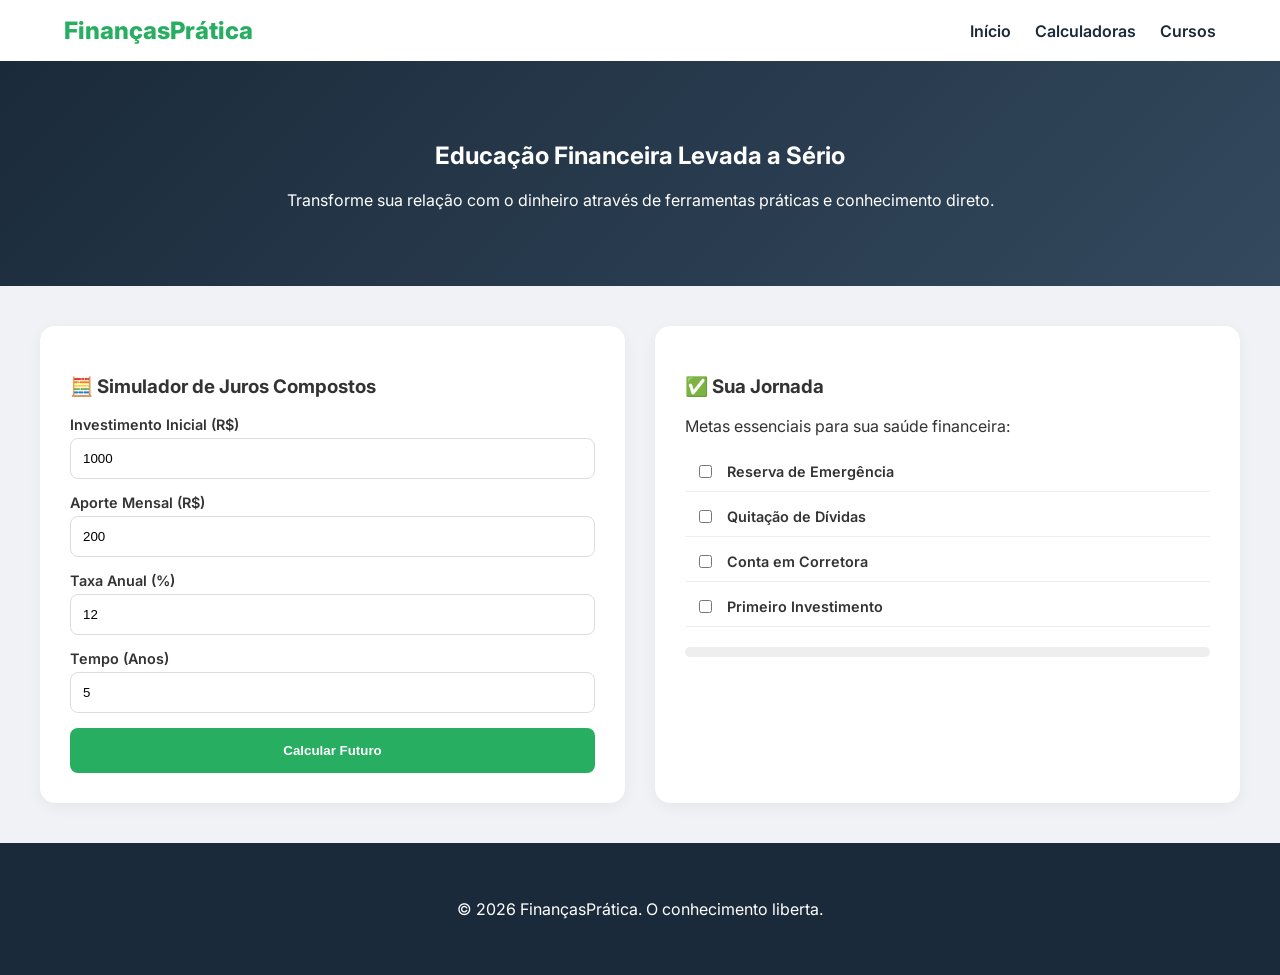
<file: index.html>
<!DOCTYPE html>
<html lang="pt-br">
<head>
    <meta charset="UTF-8">
    <meta name="viewport" content="width=device-width, initial-scale=1.0">
    <title>FinançasPrática | Alfabetização Financeira</title>
    <!-- Link para o CSS externo -->
    <link rel="stylesheet" href="style.css">
    <!-- Importando fontes modernas -->
    <link href="https://fonts.googleapis.com/css2?family=Inter:wght@400;600;800&display=swap" rel="stylesheet">
</head>
<body>

    <header>
        <div class="logo">FinançasPrática</div>
        <nav>
            <a href="index.html">Início</a>
            <a href="#ferramentas">Calculadoras</a>
            <a href="cursos.html">Cursos</a> <!-- Exemplo de outra página -->
        </nav>
    </header>

    <main>
        <section class="hero">
            <h1>Educação Financeira Levada a Sério</h1>
            <p>Transforme sua relação com o dinheiro através de ferramentas práticas e conhecimento direto.</p>
        </section>

        <div class="container">
            <div class="grid" id="ferramentas">
                
                <!-- Calculadora -->
                <div class="card">
                    <h3>🧮 Simulador de Juros Compostos</h3>
                    <div class="form-group">
                        <label>Investimento Inicial (R$)</label>
                        <input type="number" id="capital" value="1000">
                    </div>
                    <div class="form-group">
                        <label>Aporte Mensal (R$)</label>
                        <input type="number" id="aporte" value="200">
                    </div>
                    <div class="form-group">
                        <label>Taxa Anual (%)</label>
                        <input type="number" id="taxa" value="12">
                    </div>
                    <div class="form-group">
                        <label>Tempo (Anos)</label>
                        <input type="number" id="tempo" value="5">
                    </div>
                    <button class="btn" onclick="app.calcularJuros()">Calcular Futuro</button>
                    
                    <div id="resultado" class="result-box"></div>
                </div>

                <!-- Checklist Interativo -->
                <div class="card">
                    <h3>✅ Sua Jornada</h3>
                    <p>Metas essenciais para sua saúde financeira:</p>
                    <div id="checklist">
                        <label class="task-item">
                            <input type="checkbox" data-id="1"> Reserva de Emergência
                        </label>
                        <label class="task-item">
                            <input type="checkbox" data-id="2"> Quitação de Dívidas
                        </label>
                        <label class="task-item">
                            <input type="checkbox" data-id="3"> Conta em Corretora
                        </label>
                        <label class="task-item">
                            <input type="checkbox" data-id="4"> Primeiro Investimento
                        </label>
                    </div>
                    <div class="progress-container">
                        <div id="progress-bar" class="progress-bar"></div>
                    </div>
                </div>

            </div>
        </div>
    </main>

    <footer>
        <p>&copy; 2026 FinançasPrática. O conhecimento liberta.</p>
    </footer>

    <!-- Link para o JS externo -->
    <script src="script.js"></script>
</body>
</html>
</file>
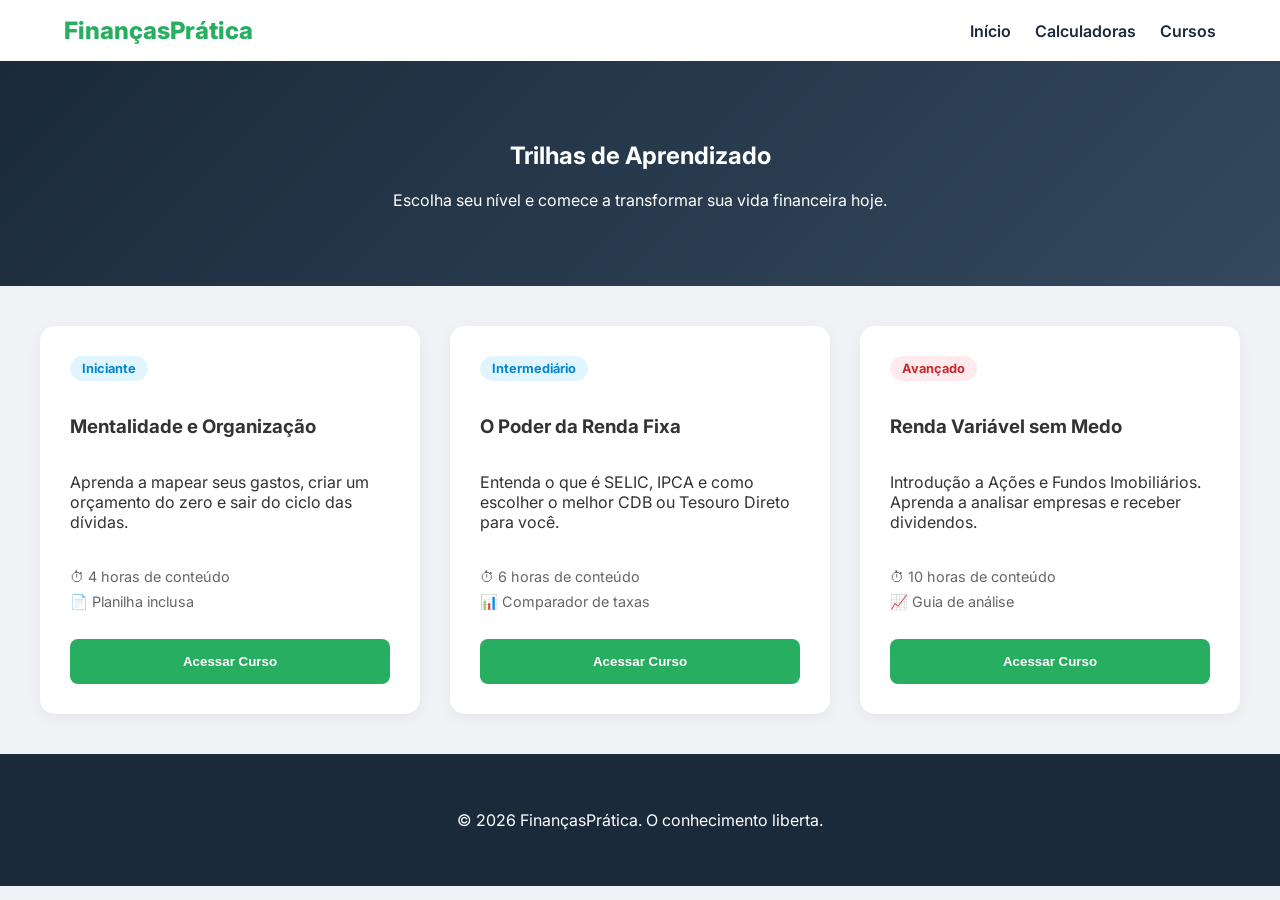
<file: cursos.html>
<!DOCTYPE html>
<html lang="pt-br">
<head>
    <meta charset="UTF-8">
    <meta name="viewport" content="width=device-width, initial-scale=1.0">
    <title>Cursos | FinançasPrática</title>
    <link rel="stylesheet" href="style.css">
    <link href="https://fonts.googleapis.com/css2?family=Inter:wght@400;600;800&display=swap" rel="stylesheet">
</head>
<body>

    <header>
        <div class="logo">FinançasPrática</div>
        <nav>
            <a href="index.html">Início</a>
            <a href="index.html#ferramentas">Calculadoras</a>
            <a href="cursos.html">Cursos</a>
        </nav>
    </header>

    <main>
        <section class="hero">
            <h1>Trilhas de Aprendizado</h1>
            <p>Escolha seu nível e comece a transformar sua vida financeira hoje.</p>
        </section>

        <div class="container">
            <div class="grid">
                
                <!-- Curso 1 -->
                <div class="card course-card">
                    <div class="badge">Iniciante</div>
                    <h3>Mentalidade e Organização</h3>
                    <p>Aprenda a mapear seus gastos, criar um orçamento do zero e sair do ciclo das dívidas.</p>
                    <ul class="course-info">
                        <li>⏱ 4 horas de conteúdo</li>
                        <li>📄 Planilha inclusa</li>
                    </ul>
                    <button class="btn" onclick="alert('Iniciando aula 1...')">Acessar Curso</button>
                </div>

                <!-- Curso 2 -->
                <div class="card course-card">
                    <div class="badge">Intermediário</div>
                    <h3>O Poder da Renda Fixa</h3>
                    <p>Entenda o que é SELIC, IPCA e como escolher o melhor CDB ou Tesouro Direto para você.</p>
                    <ul class="course-info">
                        <li>⏱ 6 horas de conteúdo</li>
                        <li>📊 Comparador de taxas</li>
                    </ul>
                    <button class="btn" onclick="alert('Iniciando aula 1...')">Acessar Curso</button>
                </div>

                <!-- Curso 3 -->
                <div class="card course-card">
                    <div class="badge danger">Avançado</div>
                    <h3>Renda Variável sem Medo</h3>
                    <p>Introdução a Ações e Fundos Imobiliários. Aprenda a analisar empresas e receber dividendos.</p>
                    <ul class="course-info">
                        <li>⏱ 10 horas de conteúdo</li>
                        <li>📈 Guia de análise</li>
                    </ul>
                    <button class="btn" onclick="alert('Iniciando aula 1...')">Acessar Curso</button>
                </div>

            </div>
        </div>
    </main>

    <footer>
        <p>&copy; 2026 FinançasPrática. O conhecimento liberta.</p>
    </footer>

    <script src="script.js"></script>
</body>
</html>
</file>
<file: style.css>
:root {
    --primary: #1a2a3a;
    --secondary: #27ae60;
    --accent: #e67e22;
    --background: #f0f2f5;
    --white: #ffffff;
    --text: #333;
}

body {
    font-family: 'Inter', sans-serif;
    background-color: var(--background);
    color: var(--text);
    margin: 0;
}

header {
    background: var(--white);
    padding: 1rem 5%;
    display: flex;
    justify-content: space-between;
    align-items: center;
    box-shadow: 0 2px 10px rgba(0,0,0,0.1);
}

.logo { font-size: 1.5rem; font-weight: 800; color: var(--secondary); }

nav a {
    text-decoration: none;
    color: var(--primary);
    margin-left: 20px;
    font-weight: 600;
}

.hero {
    background: linear-gradient(135deg, var(--primary) 0%, #34495e 100%);
    color: white;
    padding: 60px 5%;
    text-align: center;
}

.container { max-width: 1200px; margin: 0 auto; padding: 40px 20px; }

.grid {
    display: grid;
    grid-template-columns: repeat(auto-fit, minmax(350px, 1fr));
    gap: 30px;
}

.card {
    background: var(--white);
    padding: 30px;
    border-radius: 15px;
    box-shadow: 0 4px 15px rgba(0,0,0,0.05);
}

.form-group { margin-bottom: 15px; }

label { display: block; margin-bottom: 5px; font-size: 0.9rem; font-weight: 600; }

input[type="number"] {
    width: 100%;
    padding: 12px;
    border: 1px solid #ddd;
    border-radius: 8px;
    box-sizing: border-box;
}

.btn {
    width: 100%;
    padding: 15px;
    background: var(--secondary);
    color: white;
    border: none;
    border-radius: 8px;
    font-weight: bold;
    cursor: pointer;
    transition: 0.3s;
}

.btn:hover { background: #219150; transform: translateY(-2px); }

.result-box {
    margin-top: 20px;
    padding: 15px;
    background: #e8f5e9;
    border: 1px dashed var(--secondary);
    border-radius: 8px;
    display: none;
    text-align: center;
    font-weight: bold;
}

/* Checklist */
.task-item {
    display: flex;
    align-items: center;
    padding: 10px;
    border-bottom: 1px solid #eee;
    cursor: pointer;
}

.task-item input { margin-right: 15px; }

.progress-container {
    background: #eee;
    height: 10px;
    border-radius: 5px;
    margin-top: 20px;
    overflow: hidden;
}

.progress-bar {
    height: 100%;
    background: var(--secondary);
    width: 0%;
    transition: width 0.5s ease;
}
/* Estilos específicos para a página de Cursos */
.course-card {
    display: flex;
    flex-direction: column;
    justify-content: space-between;
    position: relative;
    overflow: hidden;
}

.badge {
    background: #e1f5fe;
    color: #0288d1;
    padding: 5px 12px;
    border-radius: 20px;
    font-size: 0.8rem;
    font-weight: bold;
    display: inline-block;
    margin-bottom: 15px;
    width: fit-content;
}

.badge.danger {
    background: #ffebee;
    color: #c62828;
}

.course-info {
    list-style: none;
    padding: 0;
    margin: 20px 0;
    font-size: 0.9rem;
    color: #666;
}

.course-info li {
    margin-bottom: 8px;
    display: flex;
    align-items: center;
}

footer { text-align: center; padding: 40px; background: var(--primary); color: white; }
</file>
